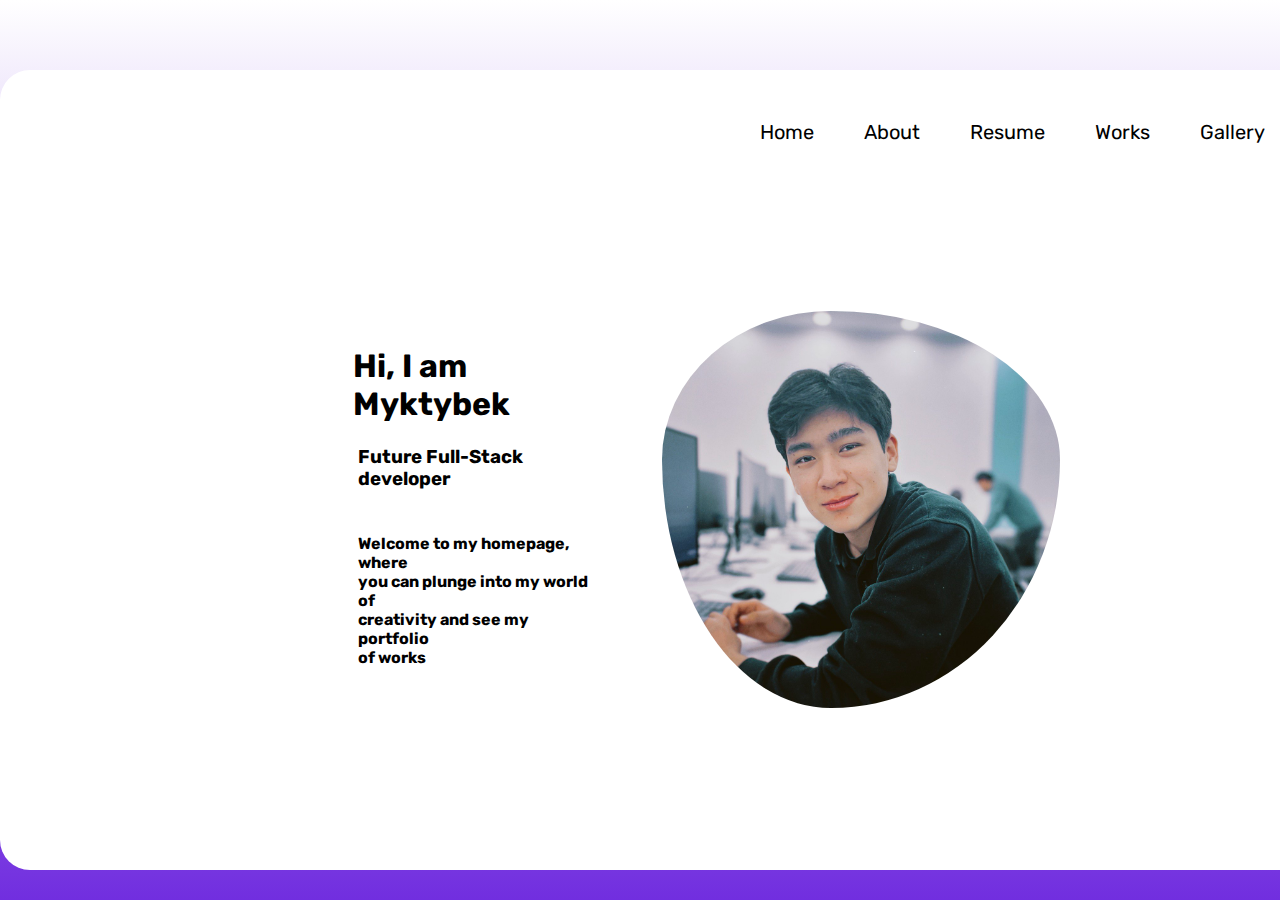
<file: index.html>
<!DOCTYPE html>
<html lang="en" class="html-home">
<head>
    <meta charset="UTF-8">
    <meta name="viewport" content="width=device-width, initial-scale=1.0">
    <title>Portfolio</title>

    <link rel="stylesheet" href="css\style.css">
    

    <link rel="preconnect" href="https://fonts.googleapis.com">
    <link rel="preconnect" href="https://fonts.gstatic.com" crossorigin>
    <link href="https://fonts.googleapis.com/css2?family=Rubik:ital,wght@0,300..900;1,300..900&display=swap" rel="stylesheet">

    <style>
        @media screen and (max-width: 768px) {
            .homepagecontainer {
                width: 90%;
                margin: 0 auto;
            }
            .menulist {
                display: flex;
                flex-wrap: wrap;
                justify-content: center;
            }
            .menulist th {
                margin: 5px;
            }
            .welcometext {
                display: flex;
                flex-direction: column;
                align-items: center;
                text-align: center;
            }
            .mainphoto {
                width: 100%;
                max-width: 300px; 
                margin-top: 20px; 
            }
            body{
                width: 90%;
                margin: 0 auto;
            }
            .menulist{
                margin: auto;
                display: block;
            }
        }
    </style>
</head>
<body class="body-home">

    <div class="navbar">
        <a href="" class="nav-item">Home</a>
        <a href="about.html" class="nav-item">About</a>
        <a href="resume.html" class="nav-item">Resume</a>
        <a href="works.html" class="nav-item">Works</a>
        <a href="gallery.html" class="nav-item">Gallery</a>
        <a href="contact.html" class="nav-item">Contact</a>
    </div>
      

    <div class="homepagecontainer">
        <table class="welcometext">
            <tr>
                <td><h1 class="intro">Hi, I am Myktybek</h1></td>
                <td rowspan="3"><img class="mainphoto" src="img/photo_5467481978010982573_y.jpg" alt="photo"></td>
            </tr>
            <tr>
                <td><h3 class="description">Future Full-Stack developer</h3></td>
            </tr>
            <tr>
                <td><h4 class="description2">Welcome to my homepage, where <br>you can plunge into my world of <br>creativity and see my portfolio <br> of works</br></br></br></h4></td>
            </tr>
        </table>
    </div>

    <script src="js\script.js"></script>
</body>
</html>
</file>
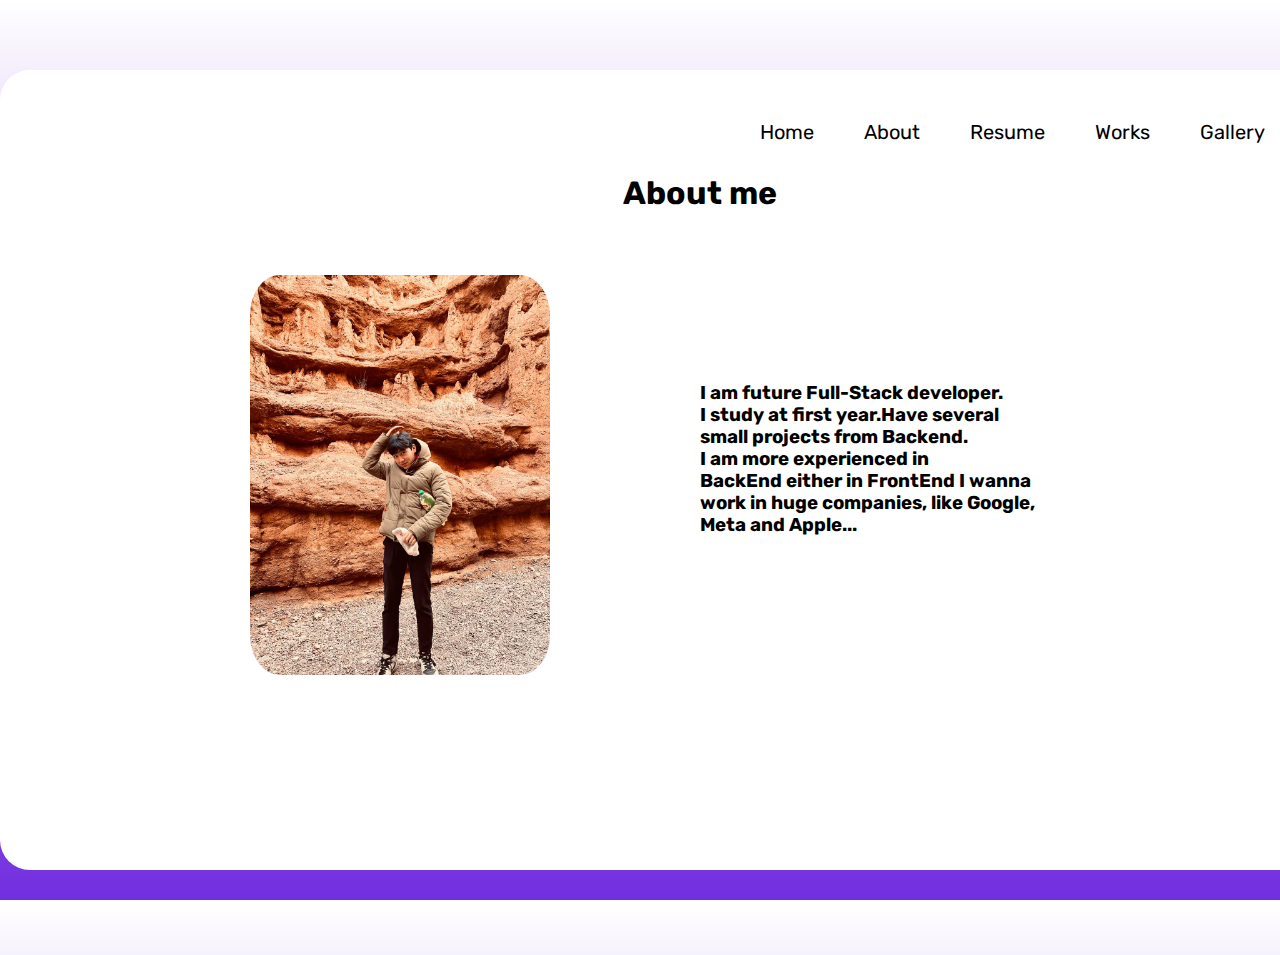
<file: about.html>
<html lang="en" class="html-about">
<head>
    <meta charset="UTF-8">
    <meta name="viewport" content="width=device-width, initial-scale=1.0">
    <title>Document</title>

    <link rel="stylesheet" href="css\style.css">
    <script src="js\script.js"></script>

    <link rel="preconnect" href="https://fonts.googleapis.com">
    <link rel="preconnect" href="https://fonts.gstatic.com" crossorigin>
    <link href="https://fonts.googleapis.com/css2?family=Rubik:ital,wght@0,300..900;1,300..900&display=swap" rel="stylesheet">

    <style>
        
        @media only screen and (max-width: 768px) {
            .homepagecontainer {
                padding: 20px; 
            }
            .aboutMe {
                text-align: center;
            }

            .descrip {
                text-align: center;
            }
            body{
                width: 90%;
                margin: 0 auto;
            }
            .menulist{
                margin: auto;
                display: block;
            }
            .aboutPhoto{
                width: 90%;    
            }
        }
    </style>
</head>
<body class="body-about">
    
    <div class="homepagecontainer">
        <div class="navbar">
            <a href="index.html" class="nav-item">Home</a>
            <a href="" class="nav-item">About</a>
            <a href="resume.html" class="nav-item">Resume</a>
            <a href="works.html" class="nav-item">Works</a>
            <a href="gallery.html" class="nav-item">Gallery</a>
            <a href="contact.html" class="nav-item">Contact</a>
        </div>
            
        <h1 class="aboutMe">About me</h1>

        <h3 class="descrip">I am future Full-Stack developer.<br>I study at first year.Have several <br> small projects from Backend. </br> I am more experienced  in<br> BackEnd either in FrontEnd
            I wanna <br> work  in huge companies, like Google, <br> Meta and Apple...
        </h3>

        <img class="aboutPhoto" src="img/photo1707636488.jpeg" alt="">
    </div>

    <script src="js\script.js"></script>
</body>
</html>
</file>
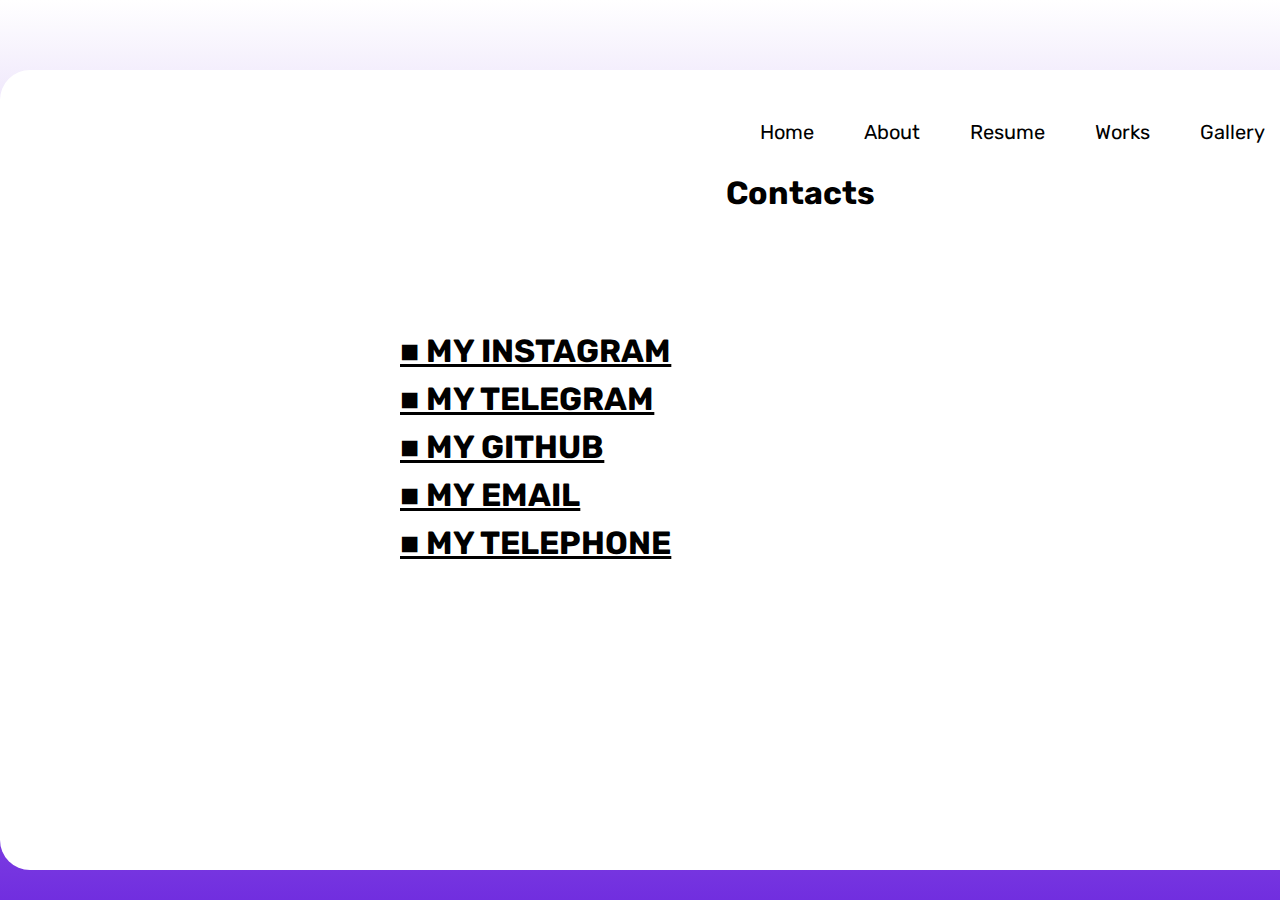
<file: contact.html>
<!DOCTYPE html>
<html lang="en" class="html-contact">
<head>
    <meta charset="UTF-8">
    <meta name="viewport" content="width=device-width, initial-scale=1.0">
    <title>Document</title>

    <link rel="stylesheet" href="css/style.css">
    <link rel="preconnect" href="https://fonts.googleapis.com">
    <link rel="preconnect" href="https://fonts.gstatic.com" crossorigin>
    <link href="https://fonts.googleapis.com/css2?family=Rubik:ital,wght@0,300..900;1,300..900&display=swap" rel="stylesheet">

    <script src="js\script.js"></script>
    
</head>
<body class="body-contact" >
    <div class="navbar">
        <a href="index.html" class="nav-item">Home</a>
        <a href="about.html" class="nav-item">About</a>
        <a href="resume.html" class="nav-item">Resume</a>
        <a href="works.html" class="nav-item">Works</a>
        <a href="gallery.html" class="nav-item">Gallery</a>
        <a href="" class="nav-item">Contact</a>
    </div>
    <div>
        <h1 class="aboutMe">Contacts</h1>
    </div>
    <ul class="social">
        <li><a href="https://www.instagram.com/vsrnstrx?igsh=MTgxYmQ3MjlpcGRsbQ=="><h1>■ MY INSTAGRAM</h1></a></li>
        <li><a href="https://t.me/Myktybek7"><h1>■ MY TELEGRAM</h1></a></li>
        <li><a href="https://github.com/Myktybek7"><h1>■ MY GITHUB</h1></a></li>
        <li><a href="mailto:myktybekabdykaiymov@gmail.com"><h1>■ MY EMAIL</h1></a></li>
        <li><a href="tel:+996776079086"><h1>■ MY TELEPHONE</h1></a></li>
      </ul>
      
      <script src="js\script.js"></script>
</body>
</html>
</file>
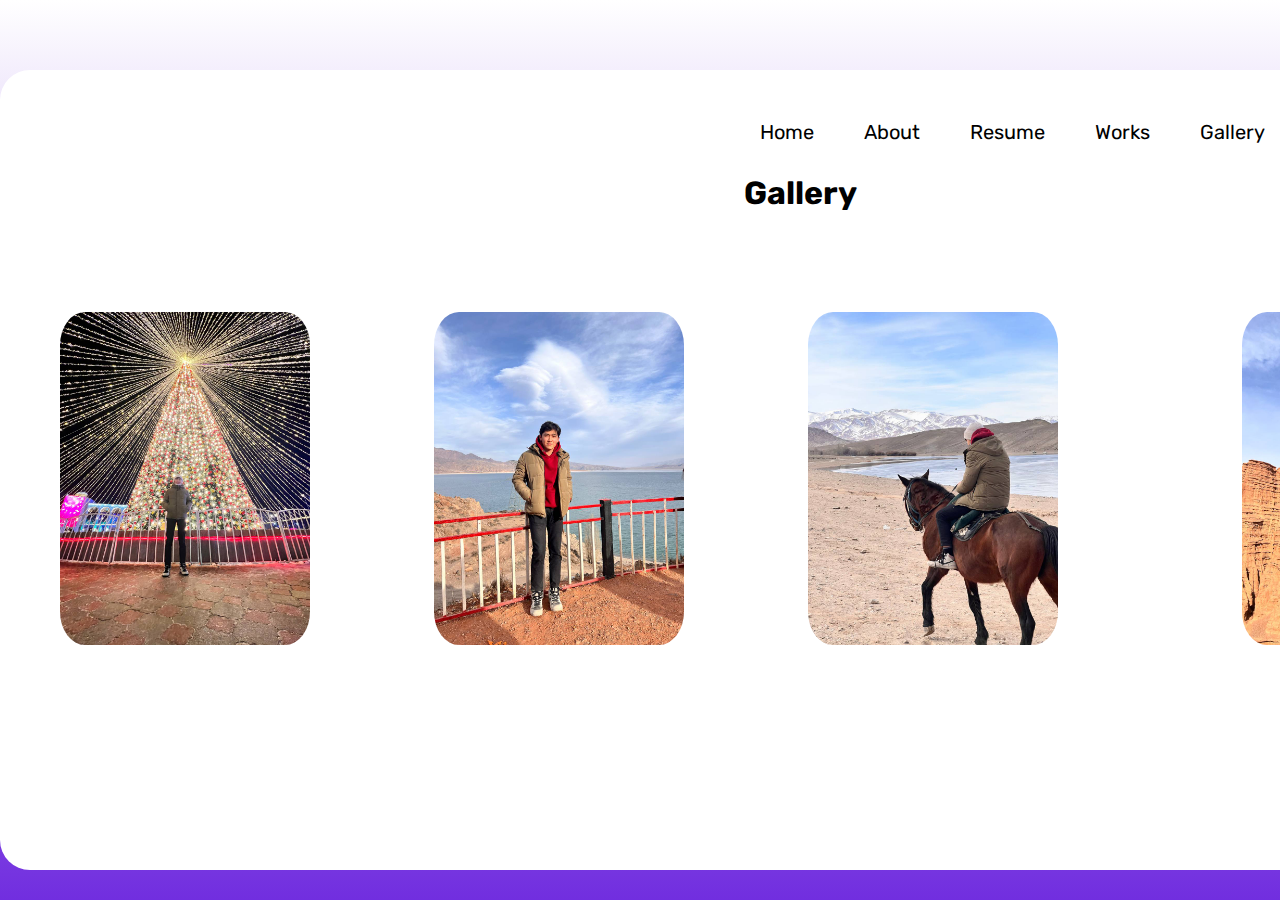
<file: gallery.html>
<!DOCTYPE html>
<html lang="en" class="html-gallery">
<head>
    <meta charset="UTF-8">
    <meta name="viewport" content="width=device-width, initial-scale=1.0">
    <title>Document</title>

    <link rel="stylesheet" href="css/style.css">
    <script src="js\script.js"></script>

    <link rel="preconnect" href="https://fonts.googleapis.com">
    <link rel="preconnect" href="https://fonts.gstatic.com" crossorigin>
    <link href="https://fonts.googleapis.com/css2?family=Rubik:ital,wght@0,300..900;1,300..900&display=swap" rel="stylesheet">

    <style>
        @media only screen and (max-width: 768px) {
            .homepagecontainer {
                padding: 10px;
                text-align: center;
            }

            .aboutMe {
                text-align: center;
                margin-top: 20px; 
            }

            .NY, .ortotokoi, .horse, .kanion {
                display: block;
                margin: 0 auto 20px; 
                max-width: 90%; 
                height: auto; 
            }
        }
    </style>
</head>
<body class="body-gallery">
    <div class="navbar">
        <a href="index.html" class="nav-item">Home</a>
        <a href="" class="nav-item">About</a>
        <a href="resume.html" class="nav-item">Resume</a>
        <a href="works.html" class="nav-item">Works</a>
        <a href="gallery.html" class="nav-item">Gallery</a>
        <a href="contact.html" class="nav-item">Contact</a>
    </div>

    <h1 class="aboutMe">Gallery</h1>

    <img class="NY" src="img/photo_5197339654762910205_y.jpg" alt="">
    <img class="ortotokoi" src="img/photo_5352761056482677739_y.jpg" alt="">
    <img class="horse" src="img/photo_5352761056482677826_y.jpg" alt="">
    <img class="kanion" src="img/photo_5352761056482677846_y.jpg" alt=""> 

    <script src="js\script.js"></script>
</body>
</html>
</file>
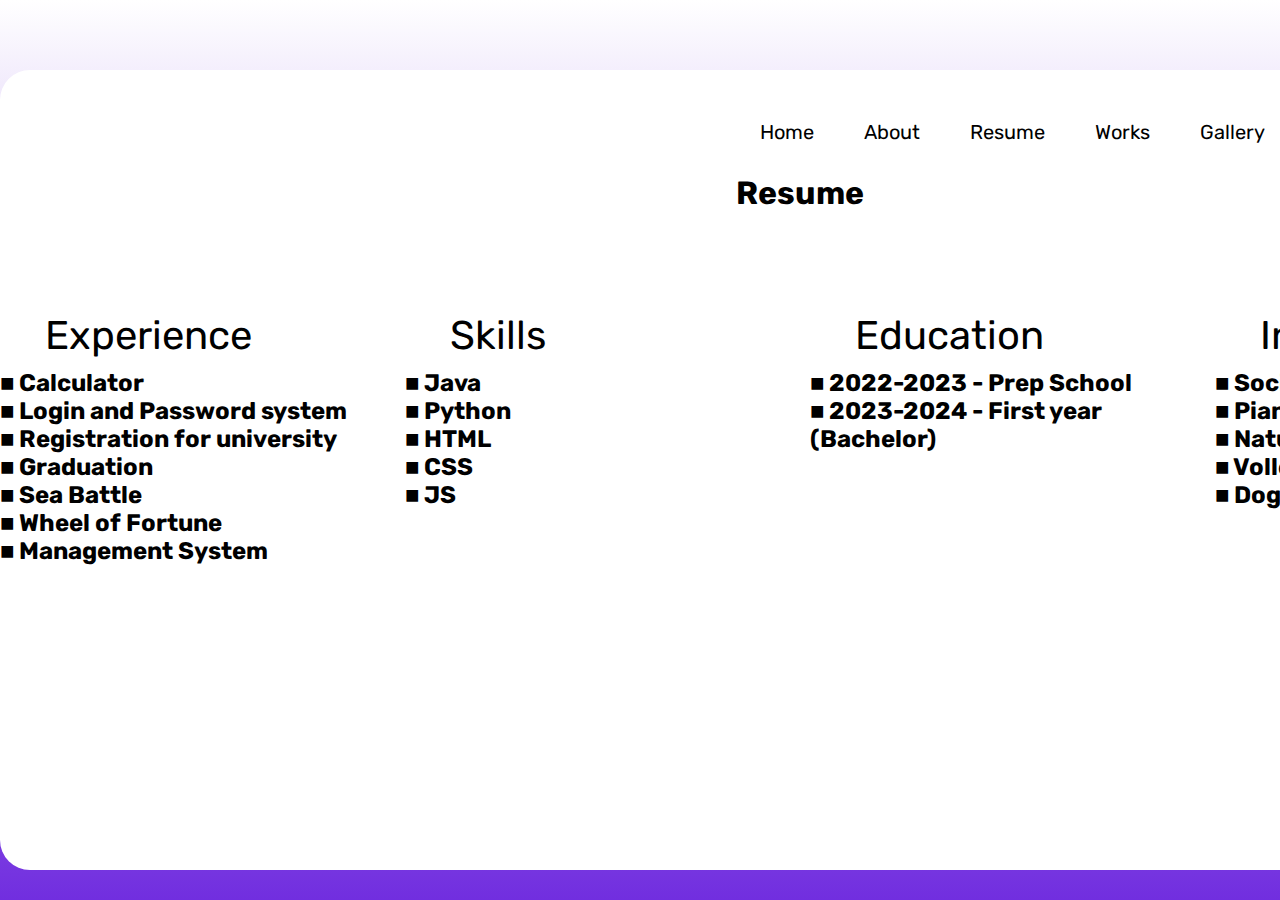
<file: resume.html>
<!DOCTYPE html>
<html lang="en">
<head>
    <meta charset="UTF-8">
    <meta name="viewport" content="width=device-width, initial-scale=1.0">
    <title>Document</title>

    <link rel="stylesheet" href="css/style.css">
    <script src="js\script.js"></script>

    <link rel="preconnect" href="https://fonts.googleapis.com">
    <link rel="preconnect" href="https://fonts.gstatic.com" crossorigin>
    <link href="https://fonts.googleapis.com/css2?family=Rubik:ital,wght@0,300..900;1,300..900&display=swap" rel="stylesheet">

    <style>
        @media only screen and (max-width: 768px) {
            .homepagecontainer {
                padding: 10px;
                text-align: center;
            }

            .aboutMe {
                text-align: center;
                margin-top: 20px;
            }

            .resumePhoto {
                display: block;
                margin: 0 auto 20px;
                max-width: 90%;
                height: auto;
            }
        }
    </style>
</head>
<body class="body-resume">
    <div class="navbar">
        <a href="index.html" class="nav-item">Home</a>
        <a href="about.html" class="nav-item">About</a>
        <a href="" class="nav-item">Resume</a>
        <a href="works.html" class="nav-item">Works</a>
        <a href="gallery.html" class="nav-item">Gallery</a>
        <a href="contact.html" class="nav-item">Contact</a>
    </div>

    <h1 class="aboutMe">Resume</h1>

    <div class="container">
        <div class="experience">
            <div class="text-experience">Experience</div>
            <h2>■ Calculator</h2>
            <h2>■ Login and Password system</h2>
            <h2>■ Registration for university</h2>
            <h2>■ Graduation</h2>
            <h2>■ Sea Battle</h2>
            <h2>■ Wheel of Fortune</h2>
            <h2>■ Management System</h2>
        </div>
      
        <div class="skills">
            <div class="text-skills">Skills</div>
            <h2>■ Java</h2>
            <h2>■ Python</h2>
            <h2>■ HTML</h2>
            <h2>■ CSS</h2>
            <h2>■ JS</h2>
        </div>
      
        <div class="education">
            <div class="text-education">Education</div>
            <h2>■ 2022-2023 - Prep School</h2>
            <h2>■ 2023-2024 - First year (Bachelor)</h2>
        </div>
      
        <div class="interests">
            <div class="text-interests">Interests</div>
            <h2>■ Social</h2>
            <h2>■ Piano, violin</h2>
            <h2>■ Nature</h2>
            <h2>■ Volleyball</h2>
            <h2>■ Dogs</h2>
        </div>
    </div>
    
</body>
</html>
</file>
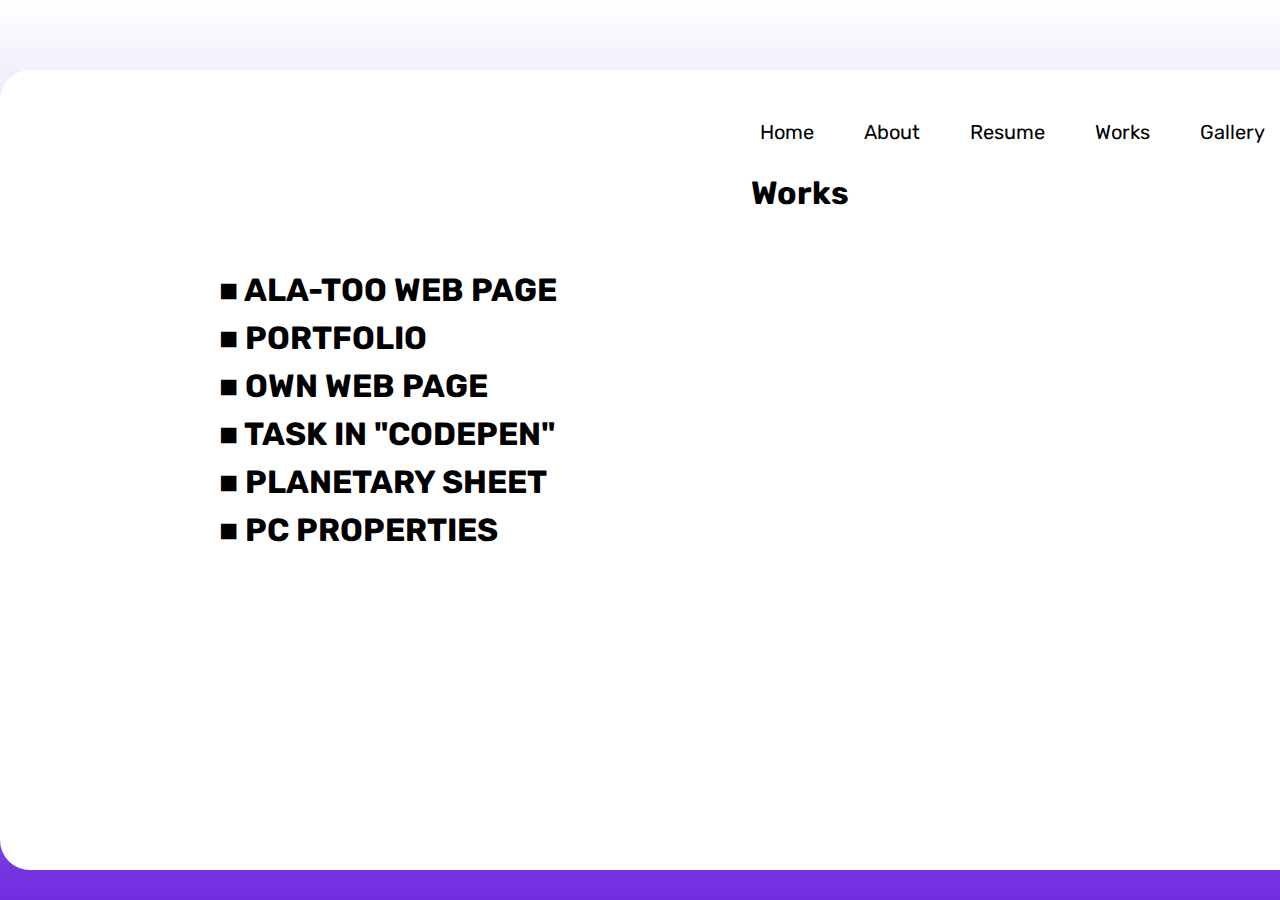
<file: works.html>
<!DOCTYPE html>
<html lang="en" class="html-works">
<head>
    <meta charset="UTF-8">
    <meta name="viewport" content="width=device-width, initial-scale=1.0">
    <title>Document</title>

    <link rel="stylesheet" href="css/style.css">
    <script src="js\script.js"></script>

    <link rel="preconnect" href="https://fonts.googleapis.com">
    <link rel="preconnect" href="https://fonts.gstatic.com" crossorigin>
    <link href="https://fonts.googleapis.com/css2?family=Rubik:ital,wght@0,300..900;1,300..900&display=swap" rel="stylesheet">

</head>
<body class="body-works">
    <div class="navbar">
        <a href="index.html" class="nav-item">Home</a>
        <a href="about.html" class="nav-item">About</a>
        <a href="resume.html" class="nav-item">Resume</a>
        <a href="" class="nav-item">Works</a>
        <a href="gallery.html" class="nav-item">Gallery</a>
        <a href="contact.html" class="nav-item">Contact</a>
    </div>

    <h1 class="aboutMe">Works</h1>

    <div class="list-proj">
        <ul>
          <h1>■ ALA-TOO WEB PAGE</h1>
          <h1>■ PORTFOLIO</h1>
          <h1>■ OWN WEB PAGE</h1>
          <h1>■ TASK IN "CODEPEN"</h1>
          <h1>■ PLANETARY SHEET</h1>
          <h1>■ PC PROPERTIES</h1>
        </ul>
    </div>
      
    <script src="js\script.js"></script>
</body>
</html>
</file>
<file: css/style.css>
@media(min-width: 768px){
    html{
        width: 100%;
        height: 100%;
        background-image: linear-gradient(to top, rgb(113, 46, 223), white);
    }
    body{
        background-color: white;
        width: 1600px;
        height: 800px;
        display: block;
        margin: 70px auto;
        border-radius: 30px;
    }
    .intro{
        color: black;
        font-family: "Rubik", sans-serif;
        font-optical-sizing: auto;
        padding-left: 350px;
        padding-top: 150px;
    }
    .description{
        color: black;
        font-family: "Rubik", sans-serif;
        font-optical-sizing: auto;
        padding-left: 355px;
    }
    .description2{
        color: black;
        font-family: "Rubik", sans-serif;
        font-optical-sizing: auto;
        padding-left: 355px;
    }
    th:hover, a:hover{
        color: rgb(113, 46, 223);
    }
    th, a{
        color: black;
    }
    .homepagecontainer{
        display: inline-block;
        vertical-align: middle;
        
    }
    .name, .menulist{
        display: inline-block;
        vertical-align: middle;
    }
    .mainphoto{
        padding-top: 100px;
        padding-left: 60px;
        width: 40%;
        height: 40%;
        border-radius: 60%; 
    }
    .about-now{
        color: blue;
    }

    h1{
        color: black;
        font-family: "Rubik", sans-serif;
        font-optical-sizing: auto;
    }
    .descrip{
        color: black;
        font-family: "Rubik", sans-serif;
        font-optical-sizing: auto;
        margin-left: 700px;
        margin-top: 150px;
    }
    .aboutMe{
        color: black;
        font-family: "Rubik", sans-serif;
        text-align: center;
        position: relative;
        bottom: 20px;
    }
    .aboutPhoto{
        width: 300px;
        border-radius: 10%;
        position: relative;
        right: auto;
        left: 250px;
        bottom: 280px;
    }
    .resumePhoto{
        width: 1000px;
        display: block;
        margin: auto;
        position: relative;
        bottom: 80px;
    }
    ul{
        margin-left: 100px;
    }
    .NY{
        width: 250px;
        margin-left: 60px;
        border-radius: 10%;
    }
    .ortotokoi{
        width: 250px;
        margin-left: 120px;
        border-radius: 10%;
    }
    .horse{
        width: 250px;
        margin-left: 120px;
        margin-top: 80px;
        border-radius: 10%;
    }
    .kanion{
        width: 250px;
        margin-left: 180px;
        border-radius: 10%;
    }
    .social {
        list-style: none;
        padding: 0;
        margin: 100px;
        margin-left: 400px;
      }
      
      .social li {
        margin-bottom: 10px; /* Adjust spacing between items */
      }
      
      .social h1 {
        margin: 0;
      }
      
    .navbar {
        display: flex;
        background-color: white;
        color: black;
        margin-left: 750px;
        font-family: "Rubik", sans-serif;
        font-optical-sizing: auto;
        font-size: 20px;
      }  
      .nav-item {
        text-decoration: none;
        color: inherit;
        padding: 50px 10px;
      }
      
      .nav-item:not(:last-child) {
        margin-right: 30px;
    }
      
    .container {
        display: flex;
      }
      
      .experience,
      .skills,
      .education,
      .interests {
        flex: 1; /* Each section takes up equal space */
        display: flex; /* Display the sections horizontally */
        flex-direction: column; /* Arrange items within each section vertically */
        margin-top: 80px;
    }
      
      .text-experience,
      .text-skills,
      .text-education,
      .text-interests {
        font-family: "Rubik", sans-serif;
        font-optical-sizing: auto;
        font-size: 40px;
        margin-bottom: 10px;
        margin-left: 45px;
      }
      
      ul {
        list-style: none;
        padding-left: 100;
        margin: 0; /* Remove default margin */
      }
      
      h1,
      h2 {
        margin: 0;
    }
      
      /* Adjust spacing between sections */
      .experience { margin-right: 20px; }
      .skills { margin-right: 20px; }
      .education { margin-right: 20px; }
      
    * h2 {
        font-family: "Rubik", sans-serif;
        font-optical-sizing: auto;
    }

    .list-proj ul {
        padding: 9px;
        margin: 20px;
        margin-left: 200px;
      }
      
      .list-proj li {
        list-style: none;
      }
      
      .list-proj h1 {
        margin: 10px;
      }
    
      
}

@media(max-width: 768px) {
    html {
        width: 100%;
        height: 2000px;
        background-image: linear-gradient(to top, rgb(113, 46, 223), white);
    }
    body {
        background-color: white;
        width: 350px;
        height: 1800px;
        display: block;
        margin: 70px auto;
        border-radius: 30px;
    }
    .intro, .description, .description2 {
        color: black;
        font-family: "Rubik", sans-serif;
        font-optical-sizing: auto;
        text-align: center;
    }
    .intro {
        padding-top: 20px;
    }
    .description, .description2 {
        padding-left: 20px;
    }
    th:hover, a:hover {
        color: rgb(113, 46, 223);
    }
    th, a {
        color: black;
    }
    .homepagecontainer {
        display: block;
        text-align: center;
    }
    .name, .menulist {
        display: block;
    }
    .mainphoto {
        padding-top: 20px;
        width: 50%;
        height: auto;
        margin: 0 auto;
        border-radius: 50%;
    }
    .about-now {
        color: blue;
    }
    h1 {
        color: black;
        font-family: "Rubik", sans-serif;
        font-optical-sizing: auto;
        text-align: center;
    }
    .descrip {
        color: black;
        font-family: "Rubik", sans-serif;
        font-optical-sizing: auto;
        text-align: center;
        margin-top: 20px;
    }
    .aboutMe {
        color: black;
        font-family: "Rubik", sans-serif;
        text-align: center;
        position: relative;
        bottom: 20px;
    }
    .aboutPhoto {
        width: 200px;
        border-radius: 10%;
        margin: 0 auto;
    }
    .resumePhoto {
        width: 80%;
        display: block;
        margin: auto;
        position: relative;
        bottom: 80px;
    }
    ul {
        margin-left: 0;
        padding: 0;
        text-align: center;
    }
    .NY, .ortotokoi, .horse, .kanion {
        width: 80%;
        border-radius: 10%;
        margin: 20px auto;
    }
    .social {
        list-style: none;
        padding: 0;
        margin: 20px auto;
        text-align: center;
    }
    .social li {
        margin-bottom: 10px; /* Adjust spacing between items */
    }
    .social h1 {
        margin: 0;
    }
    .navbar {
        display: flex;
        background-color: white;
        color: black;
        justify-content: center;
        margin: 20px auto;
        font-family: "Rubik", sans-serif;
        font-optical-sizing: auto;
        font-size: 10px;
    }  
    .nav-item {
        text-decoration: none;
        color: inherit;
        padding: 10px;
    }
    .nav-item:not(:last-child) {
        margin-right: 10px;
    }
    .container {
        display: flex;
        flex-direction: column;
        font-family: "Rubik", sans-serif;
        font-optical-sizing: auto;
    }
    .experience, .skills, .education, .interests {
        flex: 1; /* Each section takes up equal space */
        display: flex; /* Display the sections horizontally */
        flex-direction: column; /* Arrange items within each section vertically */
        margin-top: 20px;
    }
    .text-experience, .text-skills, .text-education, .text-interests {
        font-family: "Rubik", sans-serif;
        font-optical-sizing: auto;
        font-size: 24px;
        margin-bottom: 10px;
        margin-left: 0;
        text-align: center;
    }
    .list-proj ul {
        padding: 9px;
        margin: 20px auto;
        text-align: center;
        font-size: 12px;
        margin-top: 100px;
    }
    .list-proj h1 {
        margin: 10px;
        text-align: center;
    }
    
    .body-about {
        height: 800px;
    }

    .html-about {
        height: 900px;
    }

    .body-gallery {
        height: 1500px;
    }
    .body-contact {
        height: 600px;
    }
    .body-works {
        height: 800px;
    }
    .body-home{
        height: 700px;
    }
    .html-contact {
        height: 800px;
    }
    .html-gallery {
        height: 1600px;
    }
    .html-works {
        height: 900px;
    }
    .html-home {
        height: 800px;
    }
    .mainphoto {
        width: 120px;
    }
}

@media(min-width: 769px) and (max-width: 1024px) {
    html {
        width: 100%;
        height: auto;
        background-image: linear-gradient(to top, rgb(113, 46, 223), white);
    }
    body {
        background-color: white;
        width: 768px;
        height: auto;
        display: block;
        margin: 70px auto;
        border-radius: 30px;
    }
    .intro, .description, .description2 {
        color: black;
        font-family: "Rubik", sans-serif;
        font-optical-sizing: auto;
        text-align: center;
    }
    .intro {
        padding-top: 20px;
    }
    .description, .description2 {
        padding-left: 20px;
    }
    th:hover, a:hover {
        color: rgb(113, 46, 223);
    }
    th, a {
        color: black;
    }
    .homepagecontainer {
        display: block;
        text-align: center;
    }
    .name, .menulist {
        display: block;
    }
    .mainphoto {
        padding-top: 20px;
        width: 50%;
        height: auto;
        margin: 0 auto;
        border-radius: 90%;
    }
    .about-now {
        color: blue;
    }
    h1 {
        color: black;
        font-family: "Rubik", sans-serif;
        font-optical-sizing: auto;
        text-align: center;
    }
    .descrip {
        color: black;
        font-family: "Rubik", sans-serif;
        font-optical-sizing: auto;
        text-align: center;
        margin-top: 20px;
    }
    .aboutMe {
        color: black;
        font-family: "Rubik", sans-serif;
        text-align: center;
        position: relative;
        bottom: 20px;
    }
    .aboutPhoto {
        width: 200px;
        border-radius: 10%;
        margin: 0 auto;
    }
    .resumePhoto {
        width: 80%;
        display: block;
        margin: auto;
        position: relative;
        bottom: 80px;
    }
    ul {
        margin-left: 0;
        padding: 0;
        text-align: center;
    }
    .NY, .ortotokoi, .horse, .kanion {
        width: 80%;
        border-radius: 10%;
        margin: 20px auto;
    }
    .social {
        list-style: none;
        padding: 0;
        margin: 20px auto;
        text-align: center;
    }
    .social li {
        margin-bottom: 10px; /* Adjust spacing between items */
    }
    .social h1 {
        margin: 0;
    }
    .navbar {
        display: flex;
        background-color: white;
        color: black;
        justify-content: center;
        margin: 20px auto;
        font-family: "Rubik", sans-serif;
        font-optical-sizing: auto;
        font-size: 16px;
    }  
    .nav-item {
        text-decoration: none;
        color: inherit;
        padding: 10px;
    }
    .nav-item:not(:last-child) {
        margin-right: 10px;
    }
    .container {
        display: flex;
        flex-direction: column;
        font-family: "Rubik", sans-serif;
        font-optical-sizing: auto;
    }
    .experience, .skills, .education, .interests {
        flex: 1; /* Each section takes up equal space */
        display: flex; /* Display the sections horizontally */
        flex-direction: column; /* Arrange items within each section vertically */
        margin-top: 20px;
    }
    .text-experience, .text-skills, .text-education, .text-interests {
        font-family: "Rubik", sans-serif;
        font-optical-sizing: auto;
        font-size: 24px;
        margin-bottom: 10px;
        margin-left: 0;
        text-align: center;
    }
    .list-proj ul {
        padding: 9px;
        margin: 20px auto;
        text-align: center;
        font-size: 12px;
        margin-top: 100px;
    }
    .list-proj h1 {
        margin: 10px;
        text-align: center;
    }

    .body-about {
        height: 800px;
    }

    .html-about {
        height: 900px;
    }

    .body-gallery {
        height: 3700px;
    }
    .body-contact {
        height: 600px;
    }
    .body-works {
        height: 800px;
    }
    .body-home{
        height: 700px;
    }
    .html-contact {
        height: 800px;
    }
    .html-gallery {
        height: 4000px;
    }
    .html-works {
        height: 900px;
    }
    .html-home {
        height: 800px;
    }
    .mainphoto {
        width: 120px;
    }
}
</file>
